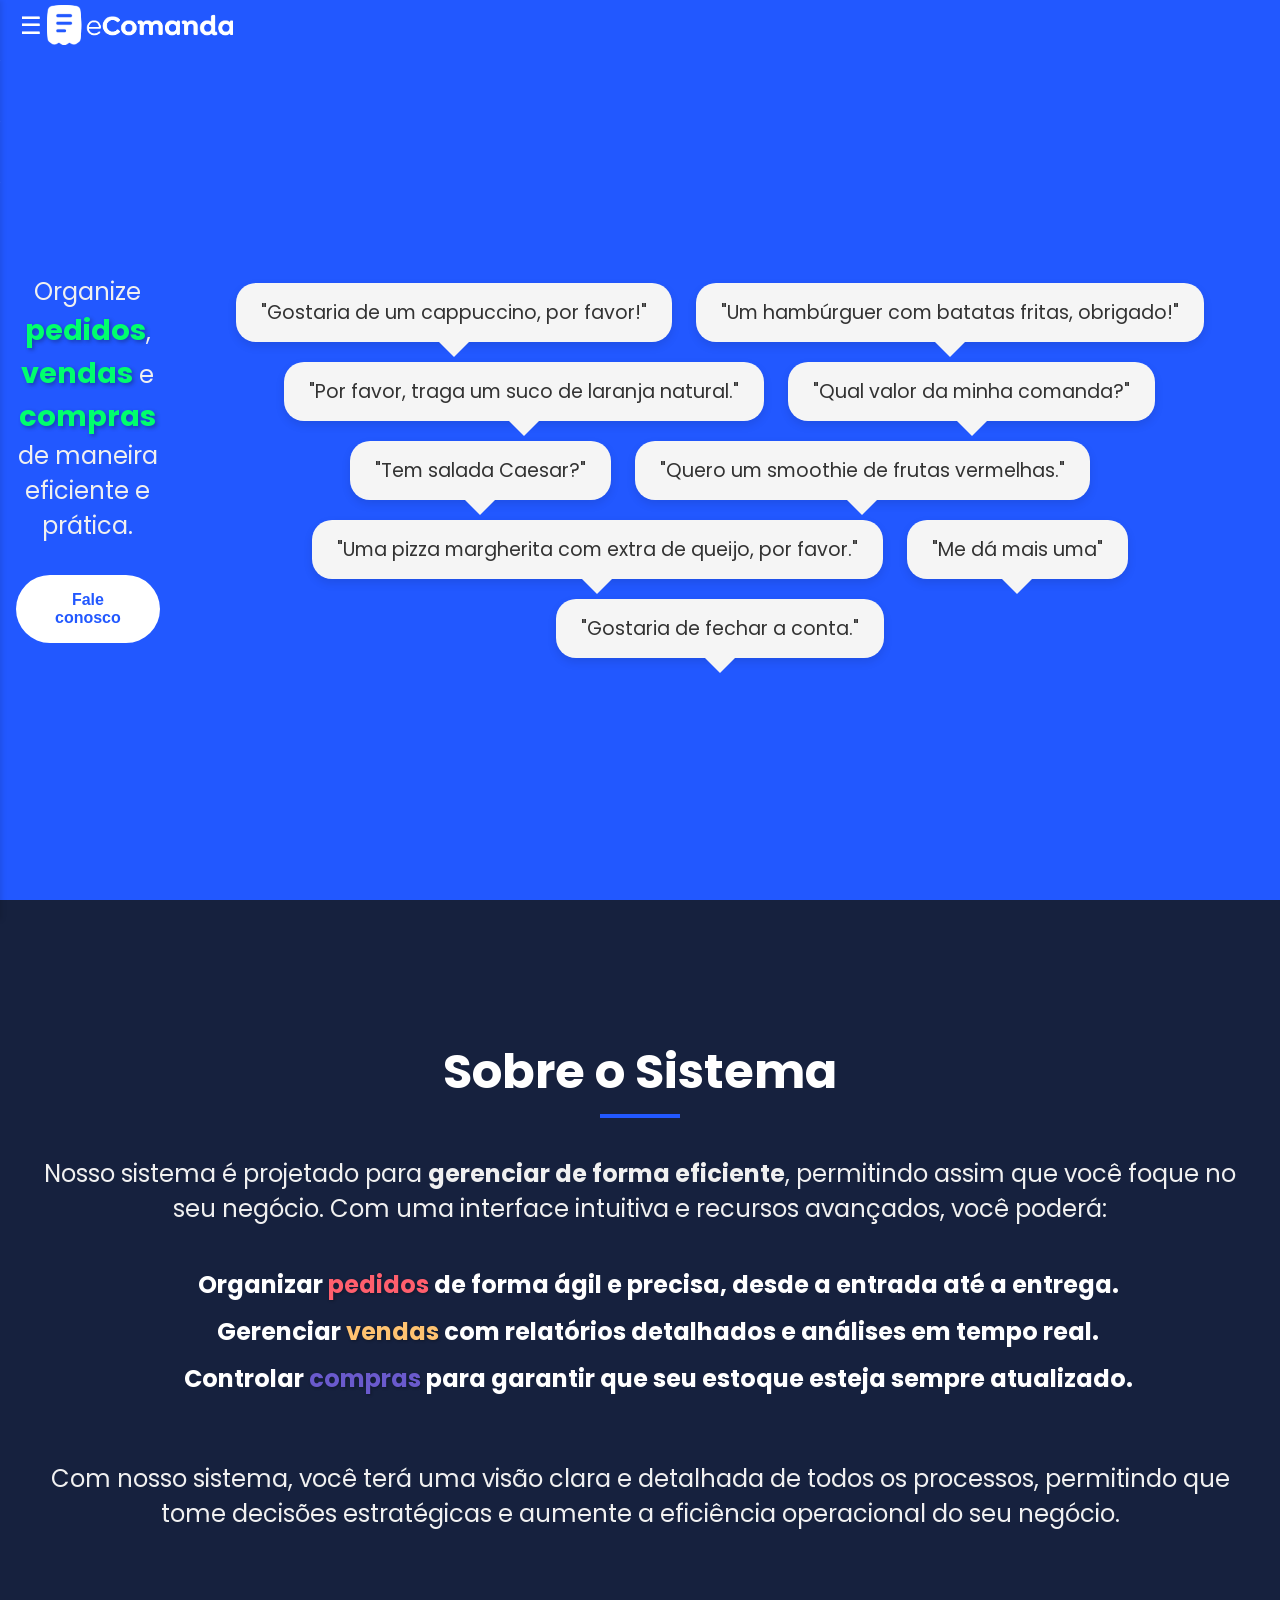
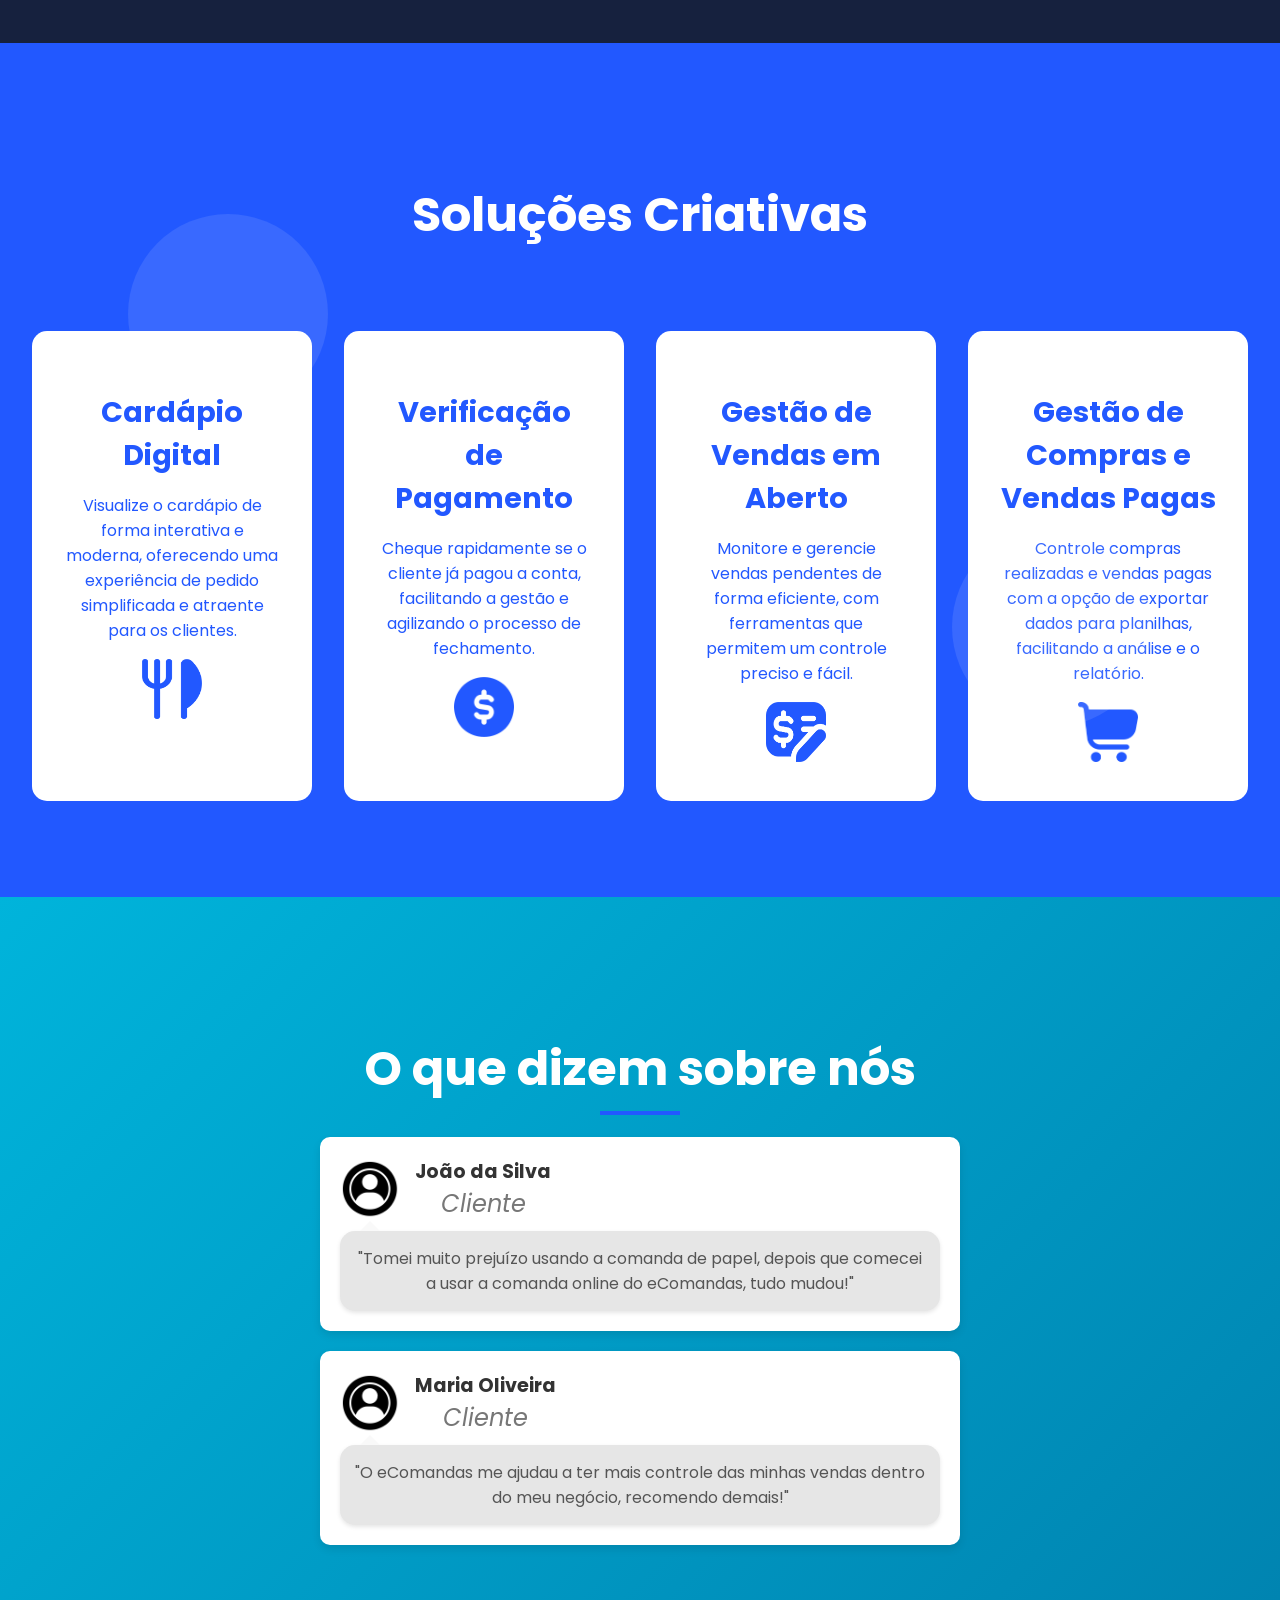
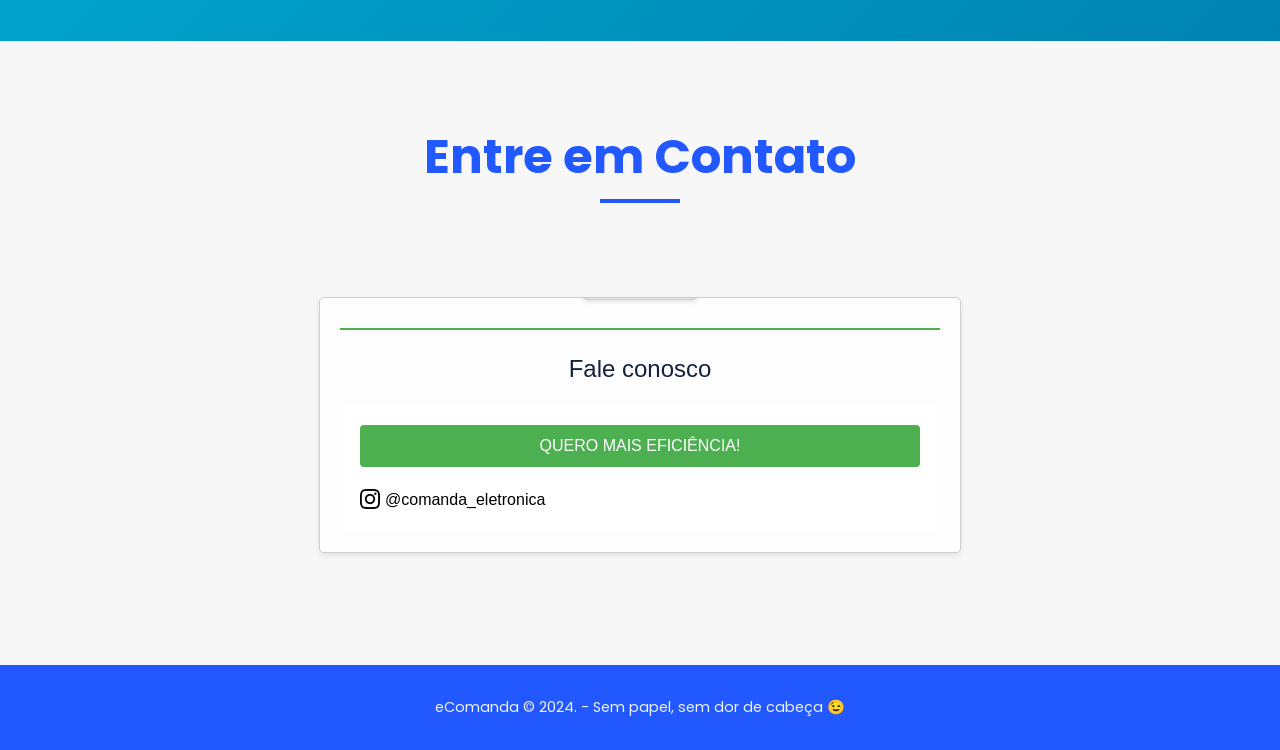
<file: index.html>
<!DOCTYPE html>
<html lang="pt-br">
<head>
    <meta charset="UTF-8">
    <meta http-equiv="X-UA-Compatible" content="IE=edge">
    <meta name="viewport" content="width=device-width, initial-scale=1.0">
    <title>Landing Page Criativa</title>
    <link rel="icon" href="./images/icon_ecomanda.png">
    <link href="https://fonts.googleapis.com/css2?family=Pacifico&family=Poppins:wght@300;400;700&display=swap" rel="stylesheet">
    <link rel="stylesheet" href="styles.css">
    <style>
        body {
            font-family: 'Poppins', sans-serif;
            margin: 0;
            padding: 0;
            overflow-x: hidden;
            background-color: #1a1a2e;
            color: #fff;
        }

        header {
            position: relative;
            height: 100vh;
            background-color: #2258FF;
            display: flex;
            justify-content: center;
            align-items: center;
            text-align: center;
            overflow: hidden;
        }


        .header-content {
            z-index: 10;
            position: relative;
            margin-left: 1rem;
        }

        .header-logo {
            height: 50px;
        }

        /* Estilo para os balões de texto */


/* Estilo para os balões de texto */
.bubble-container {
    position: relative;
    top: 20px;
    text-align: center;
    padding: 20px;
}

.bubble {
    position: relative;
    display: inline-block;
    background-color: #f5f5f5;
    border-radius: 20px;
    padding: 15px 25px;
    margin: 10px;
    font-size: 1.2em;
    color: #333;
    box-shadow: 0px 4px 10px rgba(0, 0, 0, 0.1);
    animation: float 6s ease-in-out infinite;
}

.bubble::after {
    content: "";
    position: absolute;
    border-style: solid;
    border-width: 15px 15px 0;
    border-color: #f5f5f5 transparent;
    display: block;
    width: 0;
    z-index: 1;
    bottom: -15px;
    left: 50%;
    transform: translateX(-50%);
}

.bubble1 { animation-delay: 0s; }
.bubble2 { animation-delay: 0.5s; }
.bubble3 { animation-delay: 1s; }
.bubble4 { animation-delay: 1.5s; }
.bubble5 { animation-delay: 2s; }
.bubble6 { animation-delay: 2.5s; }
.bubble7 { animation-delay: 3s; }
.bubble8 { animation-delay: 3.5s; }
.bubble9 { animation-delay: 4s; }

/* Animação dos balões de texto */
@keyframes float {
    0%, 100% { transform: translateY(0); }
    50% { transform: translateY(-40px); }
}




        h1 {
            font-size: 5rem;
            font-family: 'Optima';
            margin: 0;
            color: #2258ff;
            text-shadow: 2px 2px 4px rgba(0, 0, 0, 0.3);
            animation: floatText 3s ease-in-out infinite;
        }

        p {
            font-size: 1.5rem;
            margin: 1rem 0;
            color: #f0f0f0;
            animation: fadeIn 2s ease-in-out 1s forwards;
            opacity: 0;
        }

        ul {
            font-size: 1.5rem;

        }

        .btn {
            padding: 1rem 2rem;
            background-color: #fff;
            color: #2258FF;
            border: none;
            border-radius: 50px;
            font-size: 1rem;
            font-weight: bold;
            cursor: pointer;
            margin-top: 1rem;
            transition: all 0.3s ease;
            animation: fadeIn 2s ease-in-out 1.5s forwards;
            opacity: 0;
        }

        .btn:hover {
            background-color: #2258FF;
            color: #fff;
        }

        @keyframes floatText {
            0%, 100% {
                transform: translateY(0);
            }
            50% {
                transform: translateY(-20px);
            }
        }

        @keyframes fadeIn {
            to {
                opacity: 1;
            }
        }

        .wave-container {
            position: absolute;
            bottom: 0;
            left: 0;
            width: 100%;
            overflow: hidden;
            line-height: 0;
        }

        .wave {
            fill: #fff;
            animation: wave 10s linear infinite;
        }

        @keyframes wave {
            0% {
                transform: translateX(-50%);
            }
            100% {
                transform: translateX(0);
            }
        }

        .section {
            padding: 6rem 2rem;
            text-align: center;
        }

        .section h2 {
            font-size: 3rem;
            margin-bottom: 2rem;
            position: relative;
            display: inline-block;
        }

        .section h2::after {
            content: '';
            width: 80px;
            height: 4px;
            background-color: #2258FF;
            position: absolute;
            left: 50%;
            bottom: -10px;
            transform: translateX(-50%);
            animation: underline 2s ease-in-out infinite;
        }

        @keyframes underline {
            0%, 100% {
                width: 80px;
            }
            50% {
                width: 100px;
            }
        }

        .about {
            background-color: #16213e;
        }

        .solutions {
            background: #2258FF;
            position: relative;
        }


        .solutions::before, .solutions::after {
            content: '';
            position: absolute;
            width: 200px;
            height: 200px;
            background-color: rgba(255, 255, 255, 0.1);
            border-radius: 50%;
            animation: floatShapes 8s infinite linear;
        }

        .solutions::before {
            top: 20%;
            left: 10%;
        }

        .solutions::after {
            bottom: 20%;
            right: 10%;
        }

        @keyframes floatShapes {
            0% {
                transform: translateY(0);
            }
            50% {
                transform: translateY(-30px);
            }
            100% {
                transform: translateY(0);
            }
        }

        .solutions-grid {
            display: grid;
            grid-template-columns: repeat(auto-fit, minmax(200px, 1fr));
            gap: 2rem;
            margin-top: 3rem;
        }

        .solution-card {
            background-color: #ffffff;
            border-radius: 15px;
            padding: 2rem;
            color: #fff;
            transition: transform 0.3s ease;
            transform: scale(1);
            position: relative;
            overflow: hidden;
        }

        .solution-card:hover {
            transform: scale(1.05);
        }

        .solution-card h3 {
            font-size: 1.8rem;
            margin-bottom: 1rem;
            color: #2258FF;
        }

        .solution-card p {
            font-size: 1rem;
            color: #2258FF;
        }

        .testimonials {
            background: linear-gradient(135deg, #00b4db, #0083b0);
        }

        .testimonial-card {
            background-color: rgba(255, 255, 255, 0.2);
            border-radius: 15px;
            padding: 2rem;
            margin: 1rem 0;
            transition: transform 0.3s ease;
            transform: scale(1);
            position: relative;
        }

        .testimonial-card:hover {
            transform: scale(1.05);
        }

        .testimonial-card p {
            color: #fff;
        }

        .contact {
            background-color: #1a1a2e;
        }

        .contact-form {
            display: flex;
            flex-direction: column;
            align-items: center;
            max-width: 600px;
            margin: 0 auto;
        }

        .contact-form input, .contact-form textarea {
            width: 100%;
            padding: 1rem;
            margin: 0.5rem 0;
            border-radius: 30px;
            border: none;
            outline: none;
            font-size: 1rem;
            transition: box-shadow 0.3s ease;
        }

        .contact-form input:focus, .contact-form textarea:focus {
            box-shadow: 0 0 10px rgba(0, 180, 219, 0.8);
        }

        .contact-form button {
            background-color: #00b4db;
            color: #fff;
            padding: 1rem 2rem;
            border: none;
            border-radius: 50px;
            cursor: pointer;
            font-size: 1rem;
            transition: all 0.3s ease;
        }

        .contact-form button:hover {
            background-color: #0083b0;
        }

        .footer {
            background-color: #2258FF;
            color: #fff;
            padding: 2rem 0;
            text-align: center;
        }

        .footer p {
            margin: 0;
            font-size: 0.9rem;
        }
    </style>
</head>
<body>
 

<header>

    <div class="navbar">
        <span class="openbtn" onclick="openMenu()">☰ <img src="./images/logo_ecomanda_negativo.png" alt=""></span>
    </div>
    
    <div id="menu" class="menu-closed">
        <span class="closebtn" onclick="openMenu()">✖</span>
        <ul>
            <li><a onclick="document.getElementById('secao-sobre').scrollIntoView({ behavior: 'smooth' });" class="btn" href="#sobre">Sobre</a></li>
            <li><a onclick="document.getElementById('secao-solution').scrollIntoView({ behavior: 'smooth' });" class="btn" href="#soluções">Soluções</a></li>
            <li><a onclick="document.getElementById('secao-alvo').scrollIntoView({ behavior: 'smooth' });" class="btn" href="#contato">Contato</a></li>
        </ul>
    </div>
    
    <script src="scripts.js"></script>
    
    
    
    
    

    <div class="header-content">
        <h1></h1>
<p >
        Organize 
        <strong style="
/*            display: block;*/
            font-weight: bold;
            font-size: 1.2em;
            color: #00FF6D; /* Cor do texto */
            text-shadow: 2px 2px 4px rgba(0, 0, 0, 0.3); /* Sombra do texto */
        ">pedidos</strong>,<br>
        <strong style="
/*            display: block;*/
            font-weight: bold;
            font-size: 1.2em;
            color: #00FF6D; /* Cor do texto para o segundo item */
            text-shadow: 2px 2px 4px rgba(0, 0, 0, 0.3); /* Sombra do texto */
        ">vendas</strong> e<br>
        <strong style="
/*            display: block;*/
            font-weight: bold;
            font-size: 1.2em;
            color: #00FF6D; /* Cor do texto para o terceiro item */
            text-shadow: 2px 2px 4px rgba(0, 0, 0, 0.3); /* Sombra do texto */
        ">compras</strong> de maneira eficiente e prática.
    </p>
</body>   

<div class="navbar">
    <span class="openbtn" onclick="openMenu()">☰ <img src="./images/logo_ecomanda_negativo.png" alt=""></span>
</div>




 <button onclick="document.getElementById('secao-alvo').scrollIntoView({ behavior: 'smooth' });" class="btn">Fale conosco</button>
    </div>
    <!-- Balões de texto representando pedidos de clientes -->
    <div class="bubble-container">
        <div class="bubble bubble1">"Gostaria de um cappuccino, por favor!"</div>
        <div class="bubble bubble2">"Um hambúrguer com batatas fritas, obrigado!"</div>
        <div class="bubble bubble3">"Por favor, traga um suco de laranja natural."</div>
        <div class="bubble bubble4">"Qual valor da minha comanda?"</div>
        <div class="bubble bubble5">"Tem salada Caesar?"</div>
        <div class="bubble bubble6">"Quero um smoothie de frutas vermelhas."</div>
        <div class="bubble bubble7">"Uma pizza margherita com extra de queijo, por favor."</div>
        <div class="bubble bubble8">"Me dá mais uma"</div> 
        <div class="bubble bubble9">"Gostaria de fechar a conta."</div>
    </div>
</header>


<section id="secao-sobre" class="section about">
    <h2>Sobre o Sistema</h2>
    <br/>
    <p>
        Nosso sistema é projetado para <strong>gerenciar de forma eficiente</strong>, permitindo assim que você foque no seu negócio. 
        Com uma interface intuitiva e recursos avançados, você poderá:
    </p>
    <br/>
    <ul style="
        padding-left: 1.5em;
        list-style-type: none;
        margin-top: 0;
    ">
        <li style="
            margin-bottom: 0.5em;
            font-weight: bold;
        ">Organizar <strong style="
            color: #FF5F6D;
            text-shadow: 1px 1px 3px rgba(0, 0, 0, 0.3);
        ">pedidos</strong> de forma ágil e precisa, desde a entrada até a entrega.</li>
        <li style="
            margin-bottom: 0.5em;
            font-weight: bold;
        ">Gerenciar <strong style="
            color: #FFC371;
            text-shadow: 1px 1px 3px rgba(0, 0, 0, 0.3);
        ">vendas</strong> com relatórios detalhados e análises em tempo real.</li>
        <li style="
            margin-bottom: 0.5em;
            font-weight: bold;
        ">Controlar <strong style="
            color: #6A5ACD;
            text-shadow: 1px 1px 3px rgba(0, 0, 0, 0.3);
        ">compras</strong> para garantir que seu estoque esteja sempre atualizado.</li>
    </ul>
    <br/>
    <p>
        Com nosso sistema, você terá uma visão clara e detalhada de todos os processos, permitindo que tome decisões estratégicas e aumente a eficiência operacional do seu negócio.
    </p>
</section>



<section id="secao-solution" class="section solutions">
        <h2>Soluções Criativas</h2>
    </div>
    <div class="solutions-grid">
        <div class="solution-card">
            <h3>Cardápio Digital</h3>
            <p>Visualize o cardápio de forma interativa e moderna, oferecendo uma experiência de pedido simplificada e atraente para os clientes.</p>
            <div class="animation-container">
                <div class="animation-icon">
                    <img width="60" height="60" src="./icons/utensilios-1.png" alt="">
                </div>
            </div>
        </div>
        <div class="solution-card">
            <h3>Verificação de Pagamento</h3>
            <p>Cheque rapidamente se o cliente já pagou a conta, facilitando a gestão e agilizando o processo de fechamento.</p>
            <div class="animation-container">
                <div class="animation-icon">
                    <img width="60" height="60" src="./icons/pagamento-1.png" alt="">
                </div>
            </div>
        </div>
        <div class="solution-card">
            <h3>Gestão de Vendas em Aberto</h3>
            <p>Monitore e gerencie vendas pendentes de forma eficiente, com ferramentas que permitem um controle preciso e fácil.</p>
            <div class="animation-container">
                <div class="animation-icon">
                    <img width="60" height="60" src="./icons/vendas-1.png" alt="">
                </div>
            </div>
        </div>
        <div class="solution-card">
            <h3>Gestão de Compras e Vendas Pagas</h3>
            <p>Controle compras realizadas e vendas pagas com a opção de exportar dados para planilhas, facilitando a análise e o relatório.</p>
            <div class="animation-container">
                <div class="animation-icon">
                    <img width="60" height="60" src="./icons/carrinho-1.png" alt="">
                </div>
            </div>
        </div>
    </div>
</section>





<section class="section testimonials">
    <h2>O que dizem sobre nós</h2>
    <div class="testimonials-grid">
        <div class="testimonial-card">
            <div class="testimonial-header">
                <img src="./images/perfil-de-usuario.png" alt="Foto do Testemunho 1" class="testimonial-photo">
                <div class="testimonial-info">
                    <h3>João da Silva</h3>
                    <p><em>Cliente</em></p>
                </div>
            </div>
            <div class="testimonial-bubble">
                <p>"Tomei muito prejuízo usando a comanda de papel, depois que comecei a usar a comanda online do eComandas, tudo mudou!"</p>
            </div>
        </div>
        <div class="testimonial-card">
            <div class="testimonial-header">
                <img src="./images/perfil-de-usuario.png" alt="Foto do Testemunho 2" class="testimonial-photo">
                <div class="testimonial-info">
                    <h3>Maria Oliveira</h3>
                    <p><em>Cliente</em></p>
                </div>
            </div>
            <div class="testimonial-bubble">
                <p>"O eComandas me ajudau a ter mais controle das minhas vendas dentro do meu negócio, recomendo demais!"</p>
            </div>
        </div>

    </div>
</section>

<style>
/* Estilos para a seção de depoimentos */
.testimonials-grid {
    display: flex;
    flex-direction: column;
    gap: 20px;
}

.testimonial-card {
    background-color: #fff;
    border-radius: 10px;
    box-shadow: 0 4px 8px rgba(0, 0, 0, 0.1);
    padding: 20px;
    max-width: 600px;
    margin: auto;
    position: relative;
}

.testimonial-header {
    display: flex;
    align-items: center;
    margin-bottom: 10px;
}

.testimonial-photo {
    width: 60px;
    height: 60px;
    border-radius: 50%;
    object-fit: cover;
    margin-right: 15px;
}

.testimonial-info h3 {
    margin: 0;
    font-size: 1.2em;
    color: #333;
}

.testimonial-info p {
    margin: 0;
    color: #777;
}

.testimonial-bubble {
    position: relative;
    background-color: #e6e6e6;
    border-radius: 15px;
    padding: 15px;
    box-shadow: 0 2px 4px rgba(0, 0, 0, 0.1);
}

.testimonial-bubble p {
    margin: 0;
    font-size: 1em;
    color: #555;
}

.testimonial-bubble::before {
    content: "";
    position: absolute;
    bottom: 100%;
    left: 20px;
    width: 0;
    height: 0;
    border-width: 10px;
    border-style: solid;
    border-color: transparent transparent #f9f9f9 transparent;
}
</style>



<section id="secao-alvo" class="section contact">
    <h2 class="titulo-contato" >Entre em Contato</h2>
    <div class="contact-form">
        <div class="form-paper">
            <div class="form-header">
            </div><p class="contact-text">Fale conosco</p> 
            <div class="form-body">
                <button onclick="window.open('https://api.whatsapp.com/send?phone=5532998512325&text=Quero%20saber%20mais%20sobre%20a%20solu%C3%A7%C3%A3o%20eComanda!', '_blank')">Quero mais eficiência!</button>



            <div class="form-footer">
                

            <p class="social-link">
                <img src="./icons/instagram (2).png" alt="Instagram"> 
                <a href="https://www.instagram.com/comanda_eletronica" target="_blank" aria-label="Instagram"> 
                    @comanda_eletronica
                </a>
            </p>

            </div>
        </div>
    </div>
</section>

<style type="text/css">

.titulo-contato {
    color: #2258FF;
}

.contact-text {
    color: #16213e;
}

.social-link {
    display: flex;
    align-items: center; /* Alinha verticalmente o ícone e o texto no centro */
}

.social-link img {
    margin-right: 5px; /* Espaço entre o ícone e o texto */
    height: 20px;
}

.social-link a {
    text-decoration: none; /* Remove o sublinhado do link */
    color: #000; /* Define a cor do texto do link (você pode ajustar conforme necessário) */
    font-size: 16px; /* Define o tamanho da fonte (você pode ajustar conforme necessário) */
}





    /* Estilos para a seção de contato */
.contact {
    padding: 40px;
    background-color: #f7f7f7;
    text-align: center;
}



.contact-form {
    display: flex;
    justify-content: center;
    align-items: center;
    min-height: 400px;
}

.form-paper {
    background-color: #fff;
    border: 1px solid #ddd;
    border-radius: 5px;
    box-shadow: 0 4px 8px rgba(0, 0, 0, 0.1);
    padding: 20px;
    max-width: 600px;
    width: 100%;
    position: relative;
    font-family: 'Arial', sans-serif;
    line-height: 1.6;
    overflow: hidden;
    background: linear-gradient(to bottom, #f5f5f5 0%, #fff 100%);
    /* Efeito de papel */
    background: #fdfdfd;
    border: 1px solid #d0d0d0;
    box-shadow: 0 2px 5px rgba(0, 0, 0, 0.1);
    position: relative;
}

.form-paper::before {
    content: "";
    position: absolute;
    top: -20px;
    left: 50%;
    width: 120px;
    height: 20px;
    background: #e6e6e6;
    border: 1px solid #ccc;
    border-radius: 0 0 10px 10px;
    transform: translateX(-50%);
    box-shadow: 0 2px 4px rgba(0, 0, 0, 0.1);
}

.form-header {
    border-bottom: 2px solid #4CAF50;
    padding-bottom: 10px;
    margin-bottom: 20px;
}

.form-header h3 {
    margin: 0;
    font-size: 1.5em;
    color: #333;
    text-shadow: 1px 1px 2px rgba(0,0,0,0.1);
}

.form-header p {
    margin: 5px 0 0;
    color: #666;
    font-size: 0.9em;
}

.form-body {
    padding: 20px;
    position: relative;
    background: #fff;
}

.form-body input,
.form-body textarea {
    width: 100%;
    padding: 12px;
    border: 1px solid #ddd;
    border-radius: 4px;
    margin-bottom: 15px;
    font-size: 1em;
    box-sizing: border-box;
    background: #f9f9f9;
    box-shadow: inset 1px 1px 2px rgba(0,0,0,0.1);
}

.form-body textarea {
    resize: vertical;
}

.form-body button {
    width: 100%;
    padding: 12px;
    background-color: #4CAF50;
    border: none;
    border-radius: 4px;
    color: #fff;
    font-size: 1em;
    cursor: pointer;
    transition: background-color 0.3s;
    text-transform: uppercase;
}

.form-body button:hover {
    background-color: #45a049;
}

.form-body input::placeholder,
.form-body textarea::placeholder {
    color: #aaa;
}

.form-footer {
    margin-top: 20px;
    text-align: center;
}

.form-footer p {
    margin: 0;
    font-size: 0.9em;
    color: #888;
}
</style>





<footer class="footer">
    <!-- <p>&copy; 2024 eComanda - Sem papel, sem dor de cabeça 😉</p> -->
    <p>eComanda &copy; 2024. - Sem papel, sem dor de cabeça 😉</p>
</footer>

</body>
</html>
</file>
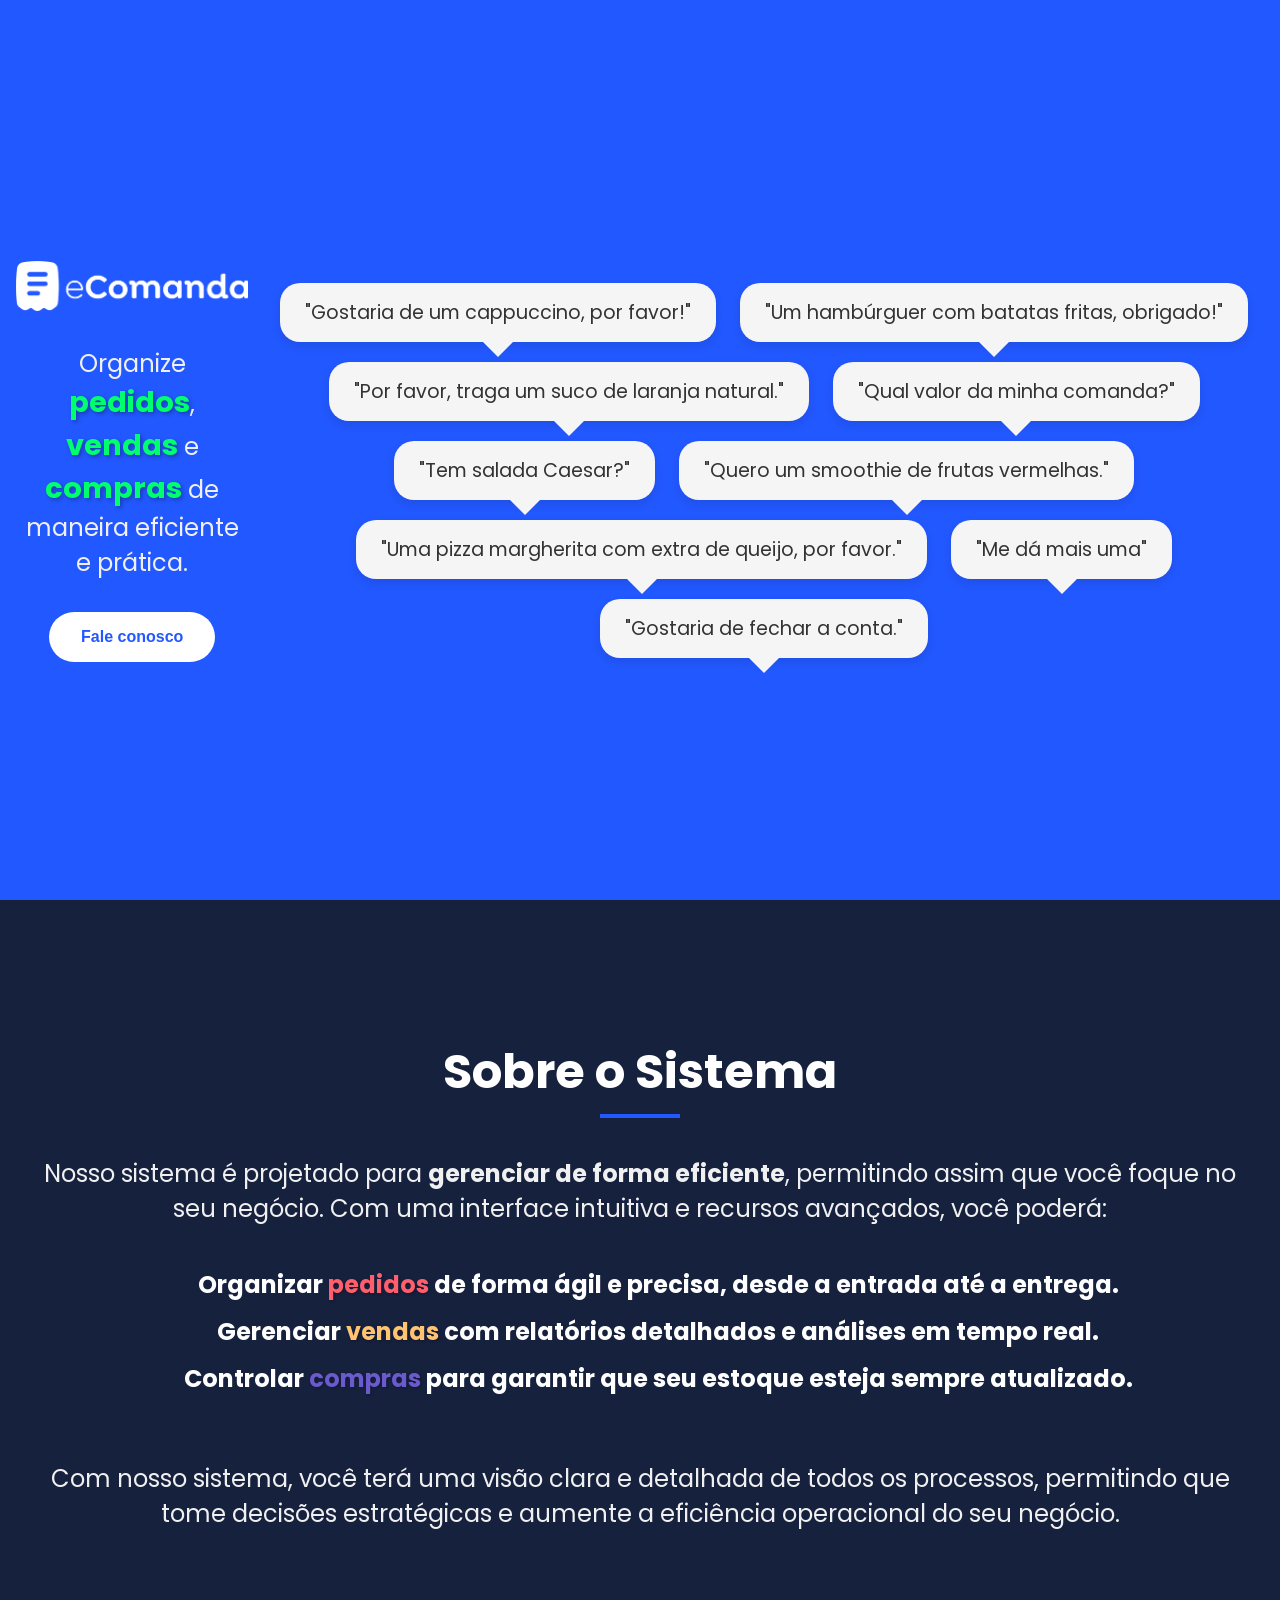
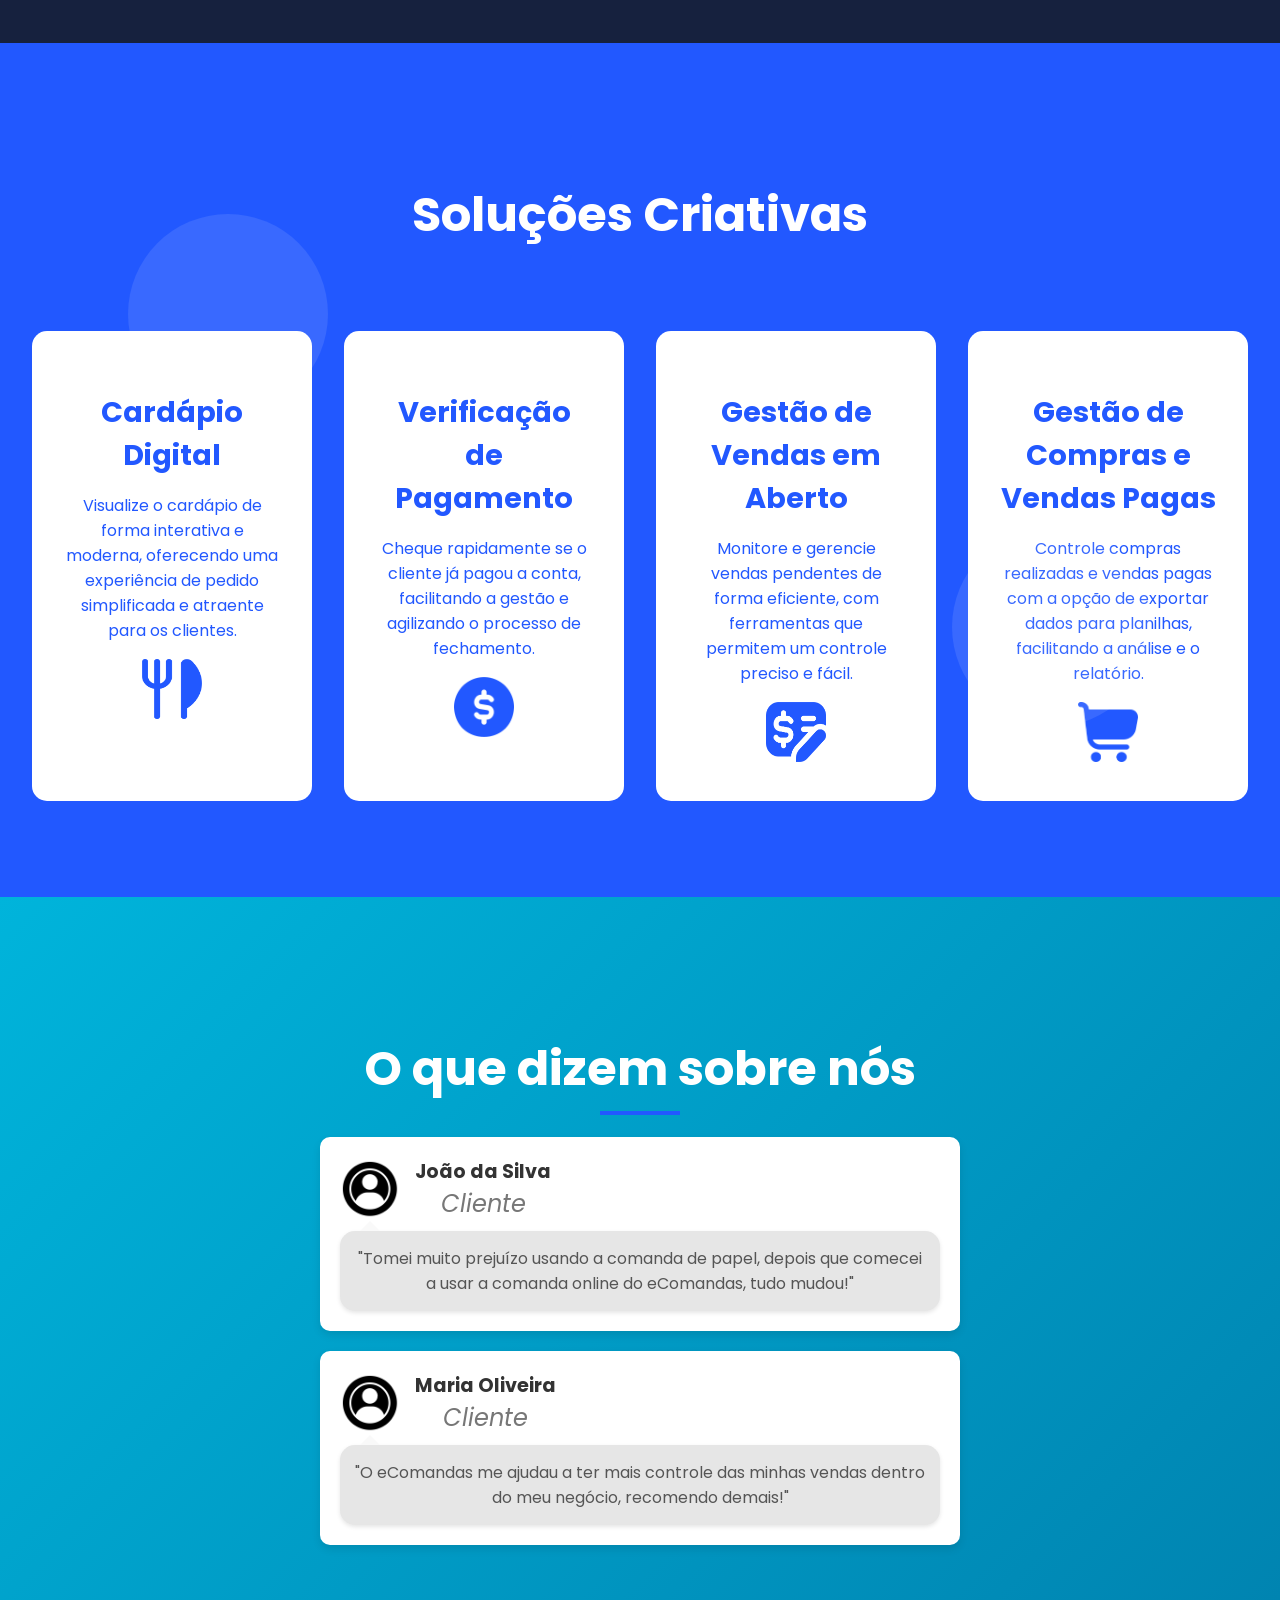
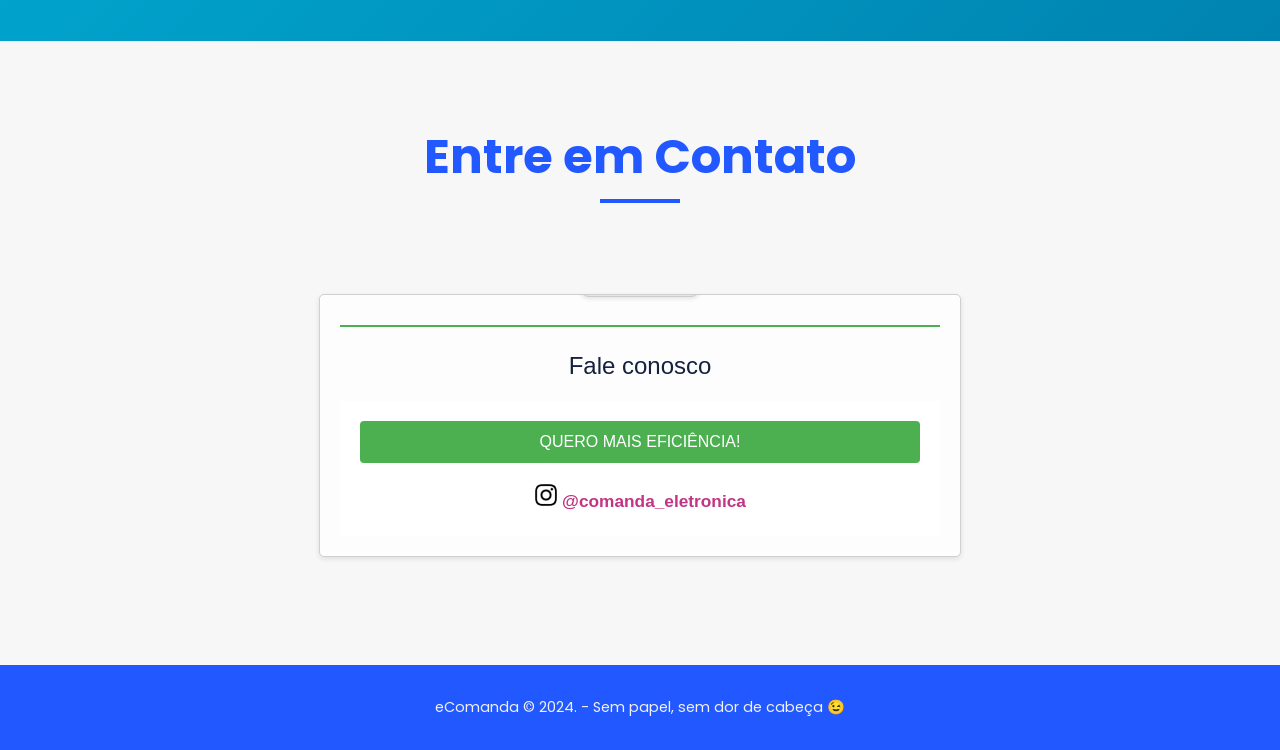
<file: 3.html>
<!DOCTYPE html>
<html lang="pt-br">
<head>
    <meta charset="UTF-8">
    <meta http-equiv="X-UA-Compatible" content="IE=edge">
    <meta name="viewport" content="width=device-width, initial-scale=1.0">
    <title>Landing Page Criativa</title>
    <link rel="icon" href="./images/icon_ecomanda.png">
    <link href="https://fonts.googleapis.com/css2?family=Pacifico&family=Poppins:wght@300;400;700&display=swap" rel="stylesheet">
    <style>
        body {
            font-family: 'Poppins', sans-serif;
            margin: 0;
            padding: 0;
            overflow-x: hidden;
            background-color: #1a1a2e;
            color: #fff;
        }

        header {
            position: relative;
            height: 100vh;
            background-color: #2258FF;
            display: flex;
            justify-content: center;
            align-items: center;
            text-align: center;
            overflow: hidden;
        }


        .header-content {
            z-index: 10;
            position: relative;
            margin-left: 1rem;
        }

        .header-logo {
            height: 50px;
        }

        /* Estilo para os balões de texto */


/* Estilo para os balões de texto */
.bubble-container {
    position: relative;
    top: 20px;
    text-align: center;
    padding: 20px;
}

.bubble {
    position: relative;
    display: inline-block;
    background-color: #f5f5f5;
    border-radius: 20px;
    padding: 15px 25px;
    margin: 10px;
    font-size: 1.2em;
    color: #333;
    box-shadow: 0px 4px 10px rgba(0, 0, 0, 0.1);
    animation: float 6s ease-in-out infinite;
}

.bubble::after {
    content: "";
    position: absolute;
    border-style: solid;
    border-width: 15px 15px 0;
    border-color: #f5f5f5 transparent;
    display: block;
    width: 0;
    z-index: 1;
    bottom: -15px;
    left: 50%;
    transform: translateX(-50%);
}

.bubble1 { animation-delay: 0s; }
.bubble2 { animation-delay: 0.5s; }
.bubble3 { animation-delay: 1s; }
.bubble4 { animation-delay: 1.5s; }
.bubble5 { animation-delay: 2s; }
.bubble6 { animation-delay: 2.5s; }
.bubble7 { animation-delay: 3s; }
.bubble8 { animation-delay: 3.5s; }
.bubble9 { animation-delay: 4s; }

/* Animação dos balões de texto */
@keyframes float {
    0%, 100% { transform: translateY(0); }
    50% { transform: translateY(-40px); }
}




        h1 {
            font-size: 5rem;
            font-family: 'Optima';
            margin: 0;
            color: #2258ff;
            text-shadow: 2px 2px 4px rgba(0, 0, 0, 0.3);
            animation: floatText 3s ease-in-out infinite;
        }

        p {
            font-size: 1.5rem;
            margin: 1rem 0;
            color: #f0f0f0;
            animation: fadeIn 2s ease-in-out 1s forwards;
            opacity: 0;
        }

        ul {
            font-size: 1.5rem;

        }

        .btn {
            padding: 1rem 2rem;
            background-color: #fff;
            color: #2258FF;
            border: none;
            border-radius: 50px;
            font-size: 1rem;
            font-weight: bold;
            cursor: pointer;
            margin-top: 1rem;
            transition: all 0.3s ease;
            animation: fadeIn 2s ease-in-out 1.5s forwards;
            opacity: 0;
        }

        .btn:hover {
            background-color: #FF5F6D;
            color: #fff;
        }

        @keyframes floatText {
            0%, 100% {
                transform: translateY(0);
            }
            50% {
                transform: translateY(-20px);
            }
        }

        @keyframes fadeIn {
            to {
                opacity: 1;
            }
        }

        .wave-container {
            position: absolute;
            bottom: 0;
            left: 0;
            width: 100%;
            overflow: hidden;
            line-height: 0;
        }

        .wave {
            fill: #fff;
            animation: wave 10s linear infinite;
        }

        @keyframes wave {
            0% {
                transform: translateX(-50%);
            }
            100% {
                transform: translateX(0);
            }
        }

        .section {
            padding: 6rem 2rem;
            text-align: center;
        }

        .section h2 {
            font-size: 3rem;
            margin-bottom: 2rem;
            position: relative;
            display: inline-block;
        }

        .section h2::after {
            content: '';
            width: 80px;
            height: 4px;
            background-color: #2258FF;
            position: absolute;
            left: 50%;
            bottom: -10px;
            transform: translateX(-50%);
            animation: underline 2s ease-in-out infinite;
        }

        @keyframes underline {
            0%, 100% {
                width: 80px;
            }
            50% {
                width: 100px;
            }
        }

        .about {
            background-color: #16213e;
        }

        .solutions {
            background: #2258FF;
            position: relative;
        }


        .solutions::before, .solutions::after {
            content: '';
            position: absolute;
            width: 200px;
            height: 200px;
            background-color: rgba(255, 255, 255, 0.1);
            border-radius: 50%;
            animation: floatShapes 8s infinite linear;
        }

        .solutions::before {
            top: 20%;
            left: 10%;
        }

        .solutions::after {
            bottom: 20%;
            right: 10%;
        }

        @keyframes floatShapes {
            0% {
                transform: translateY(0);
            }
            50% {
                transform: translateY(-30px);
            }
            100% {
                transform: translateY(0);
            }
        }

        .solutions-grid {
            display: grid;
            grid-template-columns: repeat(auto-fit, minmax(200px, 1fr));
            gap: 2rem;
            margin-top: 3rem;
        }

        .solution-card {
            background-color: #ffffff;
            border-radius: 15px;
            padding: 2rem;
            color: #fff;
            transition: transform 0.3s ease;
            transform: scale(1);
            position: relative;
            overflow: hidden;
        }

        .solution-card:hover {
            transform: scale(1.05);
        }

        .solution-card h3 {
            font-size: 1.8rem;
            margin-bottom: 1rem;
            color: #2258FF;
        }

        .solution-card p {
            font-size: 1rem;
            color: #2258FF;
        }

        .testimonials {
            background: linear-gradient(135deg, #00b4db, #0083b0);
        }

        .testimonial-card {
            background-color: rgba(255, 255, 255, 0.2);
            border-radius: 15px;
            padding: 2rem;
            margin: 1rem 0;
            transition: transform 0.3s ease;
            transform: scale(1);
            position: relative;
        }

        .testimonial-card:hover {
            transform: scale(1.05);
        }

        .testimonial-card p {
            color: #fff;
        }

        .contact {
            background-color: #1a1a2e;
        }

        .contact-form {
            display: flex;
            flex-direction: column;
            align-items: center;
            max-width: 600px;
            margin: 0 auto;
        }

        .contact-form input, .contact-form textarea {
            width: 100%;
            padding: 1rem;
            margin: 0.5rem 0;
            border-radius: 30px;
            border: none;
            outline: none;
            font-size: 1rem;
            transition: box-shadow 0.3s ease;
        }

        .contact-form input:focus, .contact-form textarea:focus {
            box-shadow: 0 0 10px rgba(0, 180, 219, 0.8);
        }

        .contact-form button {
            background-color: #00b4db;
            color: #fff;
            padding: 1rem 2rem;
            border: none;
            border-radius: 50px;
            cursor: pointer;
            font-size: 1rem;
            transition: all 0.3s ease;
        }

        .contact-form button:hover {
            background-color: #0083b0;
        }

        .footer {
            background-color: #2258FF;
            color: #fff;
            padding: 2rem 0;
            text-align: center;
        }

        .footer p {
            margin: 0;
            font-size: 0.9rem;
        }
    </style>
</head>
<body>

<header>
    <div class="header-content">
        <h1><img class="header-logo" src="./images/logo_ecomanda_negativo.png" alt=""></h1>
<p >
        Organize 
        <strong style="
/*            display: block;*/
            font-weight: bold;
            font-size: 1.2em;
            color: #00FF6D; /* Cor do texto */
            text-shadow: 2px 2px 4px rgba(0, 0, 0, 0.3); /* Sombra do texto */
        ">pedidos</strong>,<br>
        <strong style="
/*            display: block;*/
            font-weight: bold;
            font-size: 1.2em;
            color: #00FF6D; /* Cor do texto para o segundo item */
            text-shadow: 2px 2px 4px rgba(0, 0, 0, 0.3); /* Sombra do texto */
        ">vendas</strong> e<br>
        <strong style="
/*            display: block;*/
            font-weight: bold;
            font-size: 1.2em;
            color: #00FF6D; /* Cor do texto para o terceiro item */
            text-shadow: 2px 2px 4px rgba(0, 0, 0, 0.3); /* Sombra do texto */
        ">compras</strong> de maneira eficiente e prática.
    </p>
</body>     




 <button onclick="document.getElementById('secao-alvo').scrollIntoView({ behavior: 'smooth' });" class="btn">Fale conosco</button>
    </div>
    <!-- Balões de texto representando pedidos de clientes -->
    <div class="bubble-container">
        <div class="bubble bubble1">"Gostaria de um cappuccino, por favor!"</div>
        <div class="bubble bubble2">"Um hambúrguer com batatas fritas, obrigado!"</div>
        <div class="bubble bubble3">"Por favor, traga um suco de laranja natural."</div>
        <div class="bubble bubble4">"Qual valor da minha comanda?"</div>
        <div class="bubble bubble5">"Tem salada Caesar?"</div>
        <div class="bubble bubble6">"Quero um smoothie de frutas vermelhas."</div>
        <div class="bubble bubble7">"Uma pizza margherita com extra de queijo, por favor."</div>
        <div class="bubble bubble8">"Me dá mais uma"</div> 
        <div class="bubble bubble9">"Gostaria de fechar a conta."</div>
    </div>
</header>


<section class="section about">
    <h2>Sobre o Sistema</h2>
    <br/>
    <p>
        Nosso sistema é projetado para <strong>gerenciar de forma eficiente</strong>, permitindo assim que você foque no seu negócio. 
        Com uma interface intuitiva e recursos avançados, você poderá:
    </p>
    <br/>
    <ul style="
        padding-left: 1.5em;
        list-style-type: none;
        margin-top: 0;
    ">
        <li style="
            margin-bottom: 0.5em;
            font-weight: bold;
        ">Organizar <strong style="
            color: #FF5F6D;
            text-shadow: 1px 1px 3px rgba(0, 0, 0, 0.3);
        ">pedidos</strong> de forma ágil e precisa, desde a entrada até a entrega.</li>
        <li style="
            margin-bottom: 0.5em;
            font-weight: bold;
        ">Gerenciar <strong style="
            color: #FFC371;
            text-shadow: 1px 1px 3px rgba(0, 0, 0, 0.3);
        ">vendas</strong> com relatórios detalhados e análises em tempo real.</li>
        <li style="
            margin-bottom: 0.5em;
            font-weight: bold;
        ">Controlar <strong style="
            color: #6A5ACD;
            text-shadow: 1px 1px 3px rgba(0, 0, 0, 0.3);
        ">compras</strong> para garantir que seu estoque esteja sempre atualizado.</li>
    </ul>
    <br/>
    <p>
        Com nosso sistema, você terá uma visão clara e detalhada de todos os processos, permitindo que tome decisões estratégicas e aumente a eficiência operacional do seu negócio.
    </p>
</section>



<section class="section solutions">
        <h2>Soluções Criativas</h2>
    </div>
    <div class="solutions-grid">
        <div class="solution-card">
            <h3>Cardápio Digital</h3>
            <p>Visualize o cardápio de forma interativa e moderna, oferecendo uma experiência de pedido simplificada e atraente para os clientes.</p>
            <div class="animation-container">
                <div class="animation-icon">
                    <img width="60" height="60" src="./icons/utensilios-1.png" alt="">
                </div>
            </div>
        </div>
        <div class="solution-card">
            <h3>Verificação de Pagamento</h3>
            <p>Cheque rapidamente se o cliente já pagou a conta, facilitando a gestão e agilizando o processo de fechamento.</p>
            <div class="animation-container">
                <div class="animation-icon">
                    <img width="60" height="60" src="./icons/pagamento-1.png" alt="">
                </div>
            </div>
        </div>
        <div class="solution-card">
            <h3>Gestão de Vendas em Aberto</h3>
            <p>Monitore e gerencie vendas pendentes de forma eficiente, com ferramentas que permitem um controle preciso e fácil.</p>
            <div class="animation-container">
                <div class="animation-icon">
                    <img width="60" height="60" src="./icons/vendas-1.png" alt="">
                </div>
            </div>
        </div>
        <div class="solution-card">
            <h3>Gestão de Compras e Vendas Pagas</h3>
            <p>Controle compras realizadas e vendas pagas com a opção de exportar dados para planilhas, facilitando a análise e o relatório.</p>
            <div class="animation-container">
                <div class="animation-icon">
                    <img width="60" height="60" src="./icons/carrinho-1.png" alt="">
                </div>
            </div>
        </div>
    </div>
</section>





<section class="section testimonials">
    <h2>O que dizem sobre nós</h2>
    <div class="testimonials-grid">
        <div class="testimonial-card">
            <div class="testimonial-header">
                <img src="./images/perfil-de-usuario.png" alt="Foto do Testemunho 1" class="testimonial-photo">
                <div class="testimonial-info">
                    <h3>João da Silva</h3>
                    <p><em>Cliente</em></p>
                </div>
            </div>
            <div class="testimonial-bubble">
                <p>"Tomei muito prejuízo usando a comanda de papel, depois que comecei a usar a comanda online do eComandas, tudo mudou!"</p>
            </div>
        </div>
        <div class="testimonial-card">
            <div class="testimonial-header">
                <img src="./images/perfil-de-usuario.png" alt="Foto do Testemunho 2" class="testimonial-photo">
                <div class="testimonial-info">
                    <h3>Maria Oliveira</h3>
                    <p><em>Cliente</em></p>
                </div>
            </div>
            <div class="testimonial-bubble">
                <p>"O eComandas me ajudau a ter mais controle das minhas vendas dentro do meu negócio, recomendo demais!"</p>
            </div>
        </div>

    </div>
</section>

<style>
/* Estilos para a seção de depoimentos */
.testimonials-grid {
    display: flex;
    flex-direction: column;
    gap: 20px;
}

.testimonial-card {
    background-color: #fff;
    border-radius: 10px;
    box-shadow: 0 4px 8px rgba(0, 0, 0, 0.1);
    padding: 20px;
    max-width: 600px;
    margin: auto;
    position: relative;
}

.testimonial-header {
    display: flex;
    align-items: center;
    margin-bottom: 10px;
}

.testimonial-photo {
    width: 60px;
    height: 60px;
    border-radius: 50%;
    object-fit: cover;
    margin-right: 15px;
}

.testimonial-info h3 {
    margin: 0;
    font-size: 1.2em;
    color: #333;
}

.testimonial-info p {
    margin: 0;
    color: #777;
}

.testimonial-bubble {
    position: relative;
    background-color: #e6e6e6;
    border-radius: 15px;
    padding: 15px;
    box-shadow: 0 2px 4px rgba(0, 0, 0, 0.1);
}

.testimonial-bubble p {
    margin: 0;
    font-size: 1em;
    color: #555;
}

.testimonial-bubble::before {
    content: "";
    position: absolute;
    bottom: 100%;
    left: 20px;
    width: 0;
    height: 0;
    border-width: 10px;
    border-style: solid;
    border-color: transparent transparent #f9f9f9 transparent;
}
</style>



<section id="secao-alvo" class="section contact">
    <h2 class="titulo-contato" >Entre em Contato</h2>
    <div class="contact-form">
        <div class="form-paper">
            <div class="form-header">
            </div><p class="contact-text">Fale conosco</p> 
            <div class="form-body">
                <button onclick="window.open('https://api.whatsapp.com/send?phone=5532998512325&text=Quero%20saber%20mais%20sobre%20a%20solu%C3%A7%C3%A3o%20eComanda!', '_blank')">Quero mais eficiência!</button>



            <div class="form-footer">
                

            <p class="social-link">
                <img src="./icons/instagram (2).png" alt="Instagram"> 
                <a href="https://www.instagram.com/comanda_eletronica" target="_blank" aria-label="Instagram"> 
                    @comanda_eletronica
                </a>
            </p>

            </div>
        </div>
    </div>
</section>

<style type="text/css">

.titulo-contato {
    color: #2258FF;
}

.contact-text {
    color: #16213e;
}

.social-link img {
    height: 24px;
    transform: scale(0.9);
}

.social-link a {
    position: relative;
    align-items: center;
    text-decoration: none;
    color: #C13584; /* Cor do Instagram */
    font-family: Arial, sans-serif;
    font-size: 1.2em;
    font-weight: bold;
    transition: color 0.3s, transform 0.3s;
}

.social-link a:hover {
    color: #E1306C; 
    transform: scale(1.05);
}




    /* Estilos para a seção de contato */
.contact {
    padding: 40px;
    background-color: #f7f7f7;
    text-align: center;
}



.contact-form {
    display: flex;
    justify-content: center;
    align-items: center;
    min-height: 400px;
}

.form-paper {
    background-color: #fff;
    border: 1px solid #ddd;
    border-radius: 5px;
    box-shadow: 0 4px 8px rgba(0, 0, 0, 0.1);
    padding: 20px;
    max-width: 600px;
    width: 100%;
    position: relative;
    font-family: 'Arial', sans-serif;
    line-height: 1.6;
    overflow: hidden;
    background: linear-gradient(to bottom, #f5f5f5 0%, #fff 100%);
    /* Efeito de papel */
    background: #fdfdfd;
    border: 1px solid #d0d0d0;
    box-shadow: 0 2px 5px rgba(0, 0, 0, 0.1);
    position: relative;
}

.form-paper::before {
    content: "";
    position: absolute;
    top: -20px;
    left: 50%;
    width: 120px;
    height: 20px;
    background: #e6e6e6;
    border: 1px solid #ccc;
    border-radius: 0 0 10px 10px;
    transform: translateX(-50%);
    box-shadow: 0 2px 4px rgba(0, 0, 0, 0.1);
}

.form-header {
    border-bottom: 2px solid #4CAF50;
    padding-bottom: 10px;
    margin-bottom: 20px;
}

.form-header h3 {
    margin: 0;
    font-size: 1.5em;
    color: #333;
    text-shadow: 1px 1px 2px rgba(0,0,0,0.1);
}

.form-header p {
    margin: 5px 0 0;
    color: #666;
    font-size: 0.9em;
}

.form-body {
    padding: 20px;
    position: relative;
    background: #fff;
}

.form-body input,
.form-body textarea {
    width: 100%;
    padding: 12px;
    border: 1px solid #ddd;
    border-radius: 4px;
    margin-bottom: 15px;
    font-size: 1em;
    box-sizing: border-box;
    background: #f9f9f9;
    box-shadow: inset 1px 1px 2px rgba(0,0,0,0.1);
}

.form-body textarea {
    resize: vertical;
}

.form-body button {
    width: 100%;
    padding: 12px;
    background-color: #4CAF50;
    border: none;
    border-radius: 4px;
    color: #fff;
    font-size: 1em;
    cursor: pointer;
    transition: background-color 0.3s;
    text-transform: uppercase;
}

.form-body button:hover {
    background-color: #45a049;
}

.form-body input::placeholder,
.form-body textarea::placeholder {
    color: #aaa;
}

.form-footer {
    margin-top: 20px;
    text-align: center;
}

.form-footer p {
    margin: 0;
    font-size: 0.9em;
    color: #888;
}
</style>





<footer class="footer">
    <!-- <p>&copy; 2024 eComanda - Sem papel, sem dor de cabeça 😉</p> -->
    <p>eComanda &copy; 2024. - Sem papel, sem dor de cabeça 😉</p>
</footer>

</body>
</html>
</file>
<file: styles.css>
/* Estilo da barra fixa no topo */
#menu {
    position: fixed; /* Fixa o menu no topo da página */
    top: 0;
    left: -250px; /* Inicia fora da tela */
    width: 250px;
    height: 100%;
    background-color: white;
    box-shadow: 2px 0 5px rgba(0,0,0,0.1);
    transition: left 0.4s ease;
    z-index: 1000;
    padding-top: 20px;
}

/* Estilo quando o menu está aberto */
#menu.menu-open {
    left: 0; /* Desliza para dentro da tela */
}

/* Botão de fechar */
.closebtn {
    position: absolute;
    top: 10px;
    right: 15px;
    font-size: 30px;
    cursor: pointer;
    color: #2258FF;
}

/* Estilo dos itens do menu */
#menu ul {
    list-style-type: none;
    padding: 0;
    margin: 0;
}

#menu ul li {
    margin: 20px 0;
}

#menu ul li a {
    color: #2258FF;
    text-decoration: none;
    font-family: Arial, sans-serif;
    font-size: 18px;
    display: block;
    padding: 10px;
    transition: color 0.2s ease;
}

#menu ul li a:hover {
    color: #FF5733;
}

/* Barra superior fixa */
.navbar {
    position: fixed;
    top: 0;
    left: 0;
    width: 100%;
    height: 50px;
    background-color: rgba(34, 88, 255, 0); /* Começa transparente */
    z-index: 1001;
    display: flex;
    align-items: center;
    padding: 0 20px;
    transition: background-color 0.4s ease, box-shadow 0.4s ease; /* Transição suave para cor e sombra */
    box-shadow: none; /* Sem sombra no topo */
}

/* Cor sólida e sombra quando o usuário rola para baixo */
.navbar.solid {
    background-color: #2258FF; /* Cor sólida */
    box-shadow: 0px 2px 10px rgba(0,0,0,0.1); /* Adiciona sombra ao rolar */
}

/* Estilo do botão abrir dentro da barra fixa */
.navbar .openbtn {
    color: white;
    font-size: 24px;
    cursor: pointer;
    display: flex;
    align-items: center;
}



.openbtn img {
    height: 40px;
    margin-left: 5px;
    margin-top: 20px;
    margin-bottom: 20px;
}
</file>
